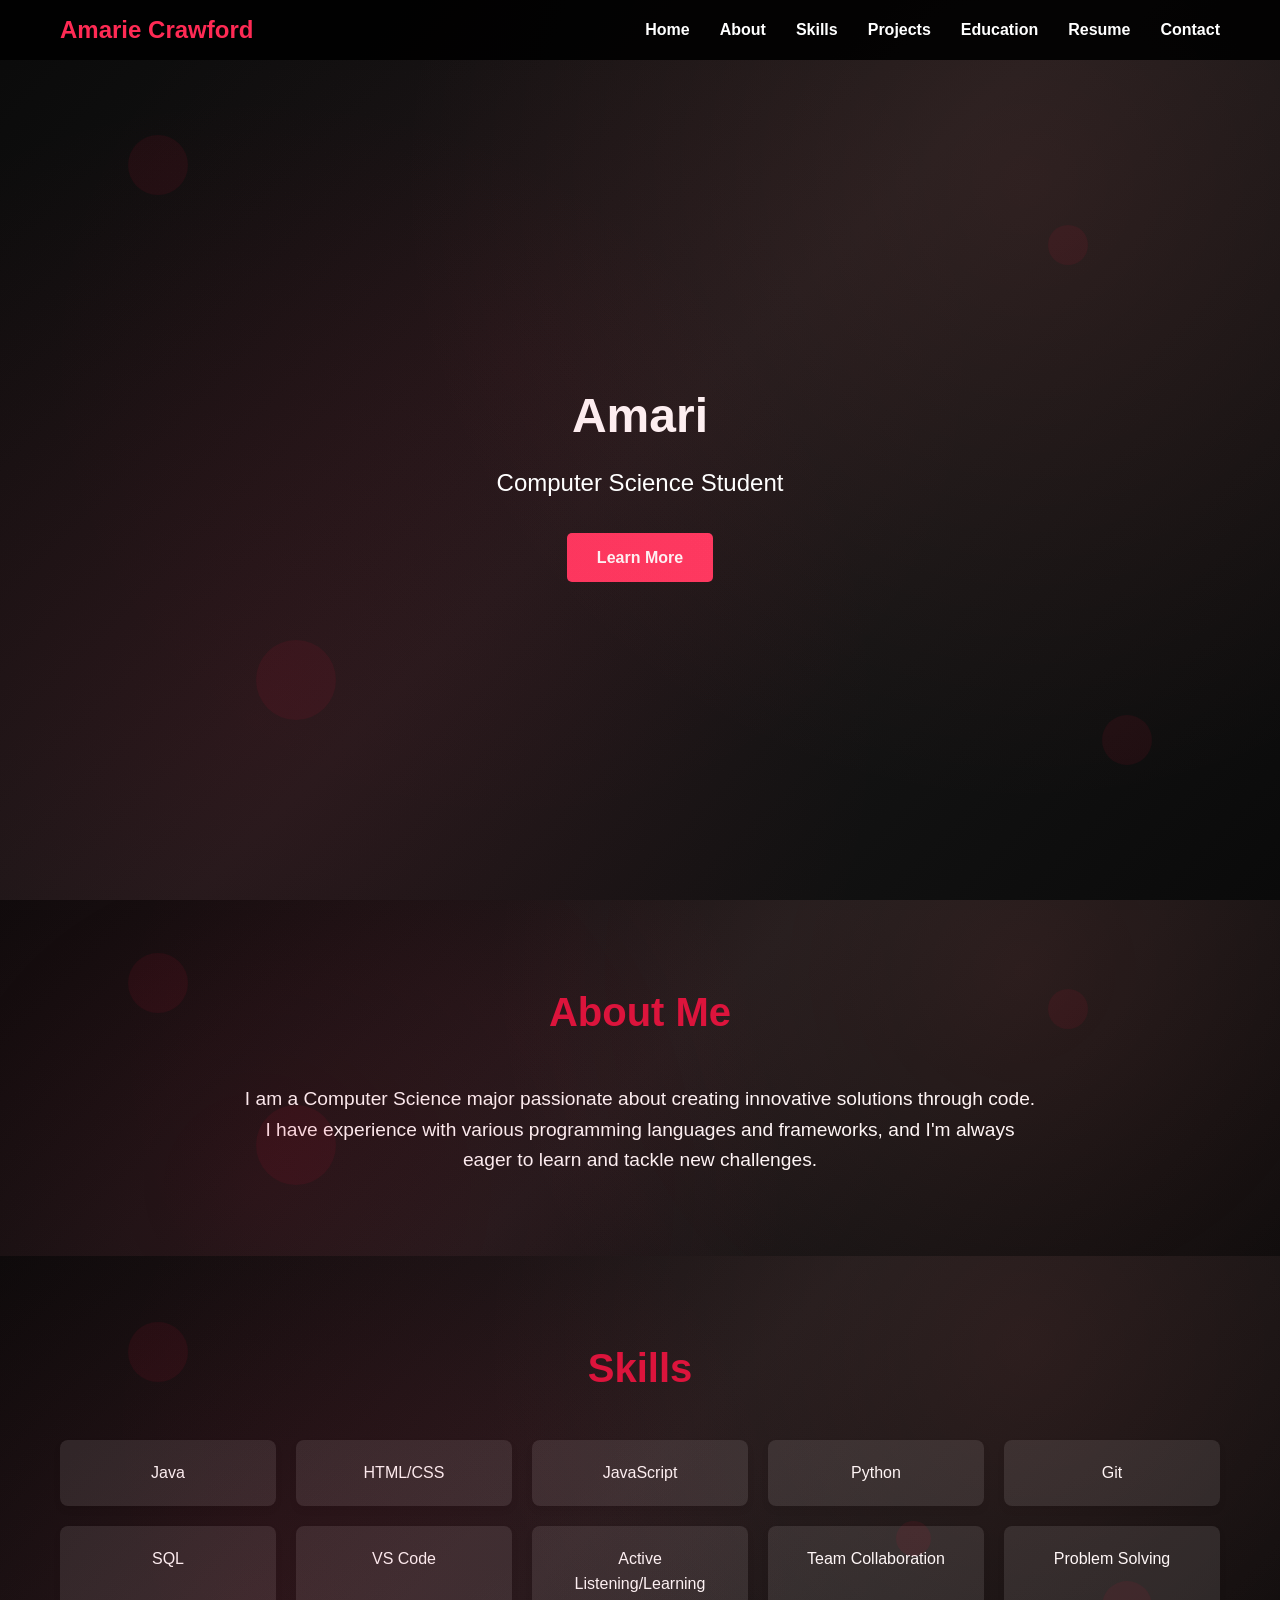
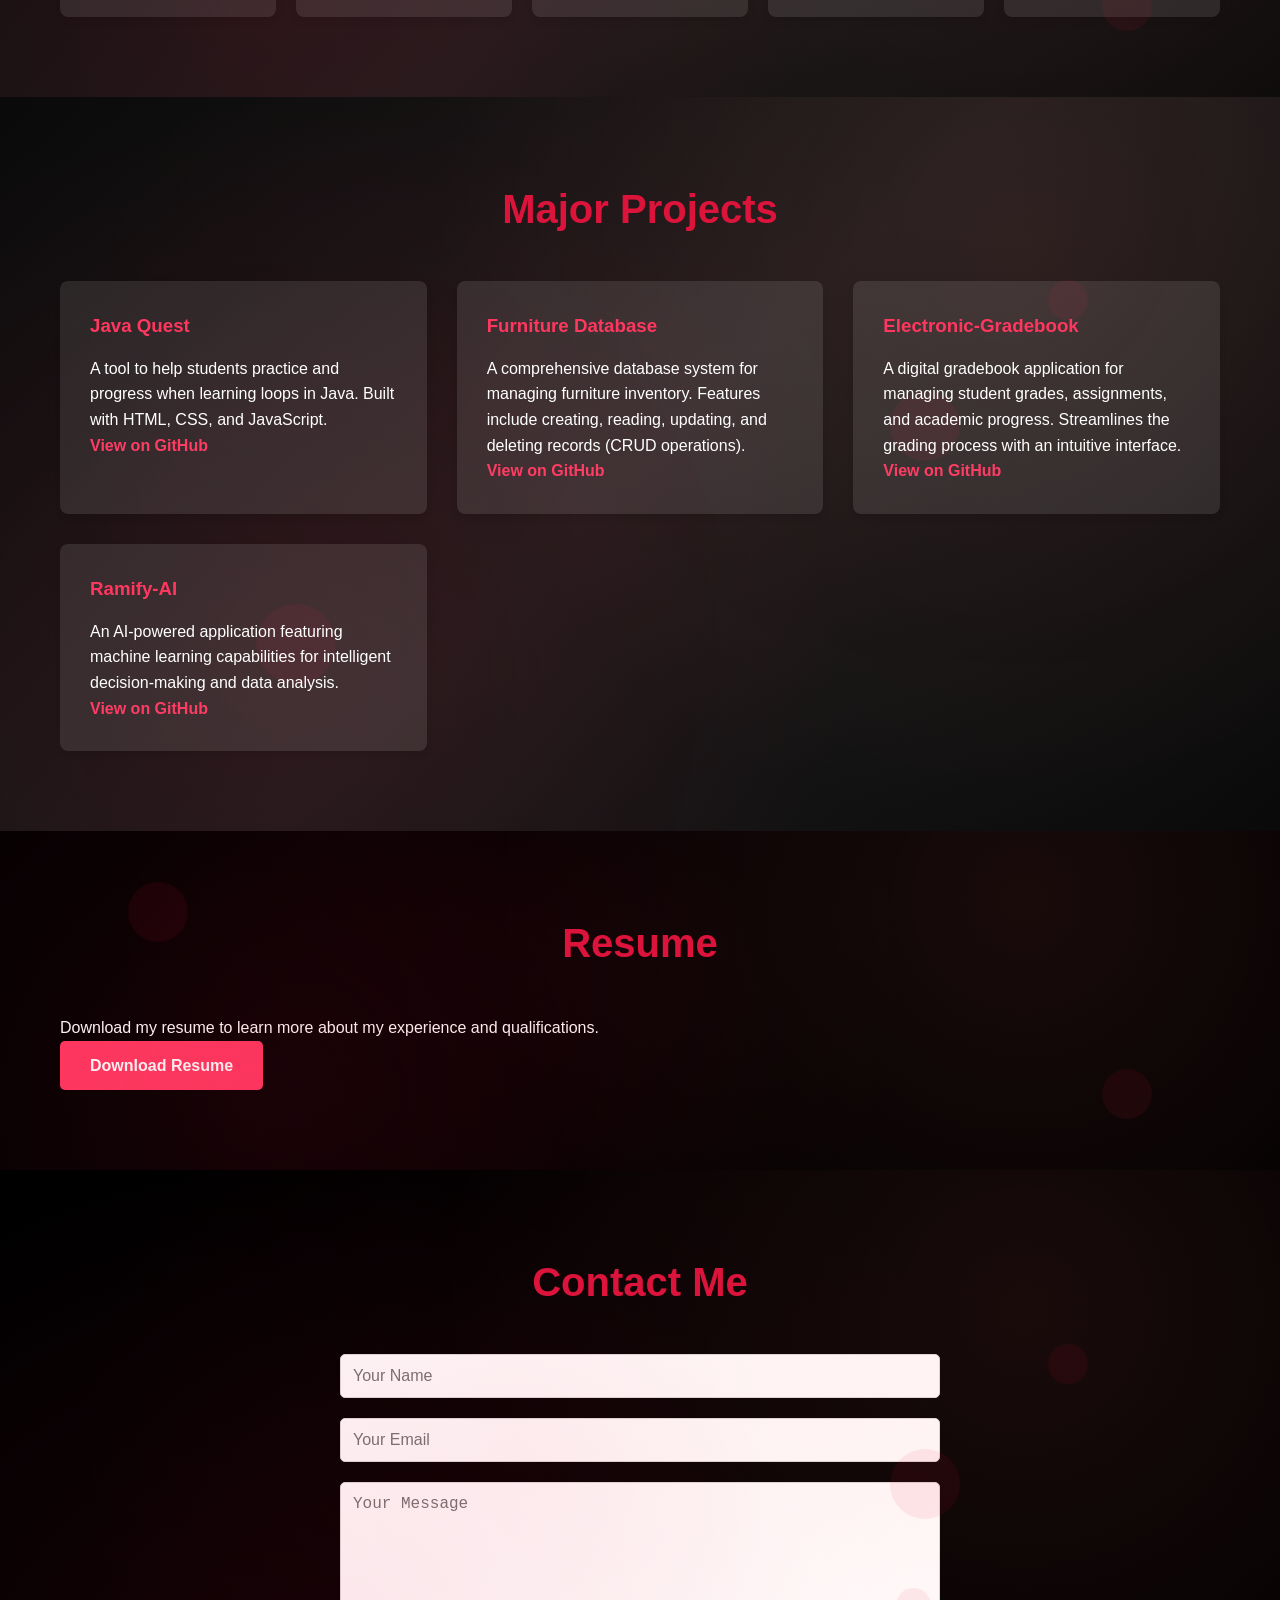
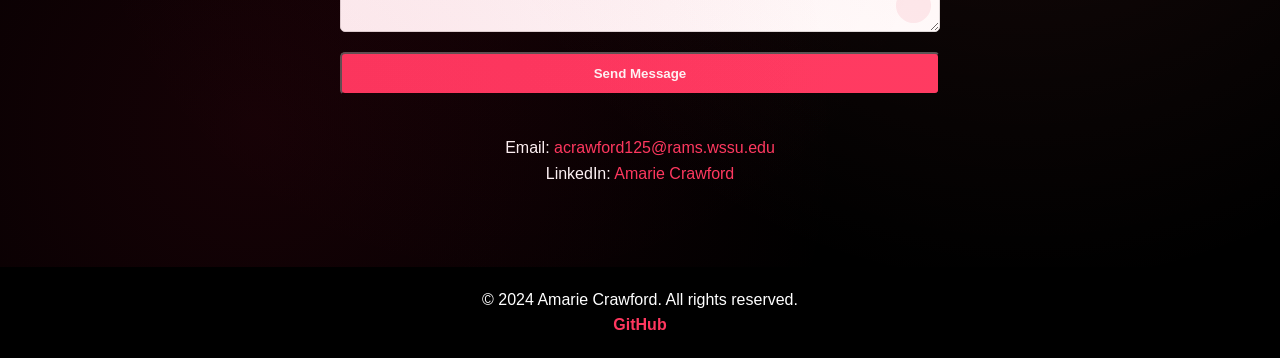
<file: index.html>
<!DOCTYPE html>
<html lang="en">
<head>
    <meta charset="UTF-8">
    <meta name="viewport" content="width=device-width, initial-scale=1.0">
    <title>Amarie Crawford - Portfolio</title>
    <link rel="stylesheet" href="styles.css">
</head>
<body>
    <nav>
        <div class="nav-container">
            <div class="logo">Amarie Crawford</div>
            <div class="hamburger" id="hamburger">
                <span></span>
                <span></span>
                <span></span>
            </div>
            <ul class="nav-menu" id="nav-menu">
                <li><a href="#hero">Home</a></li>
                <li><a href="about.html">About</a></li>
                <li><a href="#skills">Skills</a></li>
                <li><a href="#projects">Projects</a></li>
                <li><a href="education.html">Education</a></li>
                <li><a href="#resume">Resume</a></li>
                <li><a href="#contact">Contact</a></li>
            </ul>
        </div>
    </nav>
    <header id="hero">
        <div class="section-shapes">
            <div class="section-shape shape-1"></div>
            <div class="section-shape shape-2"></div>
            <div class="section-shape shape-3"></div>
            <div class="section-shape shape-4"></div>
        </div>
        <div class="hero-content">
            <h1>Amarie Crawford</h1>
            <p>Computer Science Student</p>
            <a href="#about" class="cta-button">Learn More</a>
        </div>
    </header>

    <section id="about">
        <div class="section-shapes">
            <div class="section-shape shape-1"></div>
            <div class="section-shape shape-2"></div>
            <div class="section-shape shape-3"></div>
        </div>
        <div class="container">
            <h2>About Me</h2>
            <p>I am a Computer Science major passionate about creating innovative solutions through code. I have experience with various programming languages and frameworks, and I'm always eager to learn and tackle new challenges.</p>
        </div>
    </section>

    <section id="skills">
        <div class="section-shapes">
            <div class="section-shape shape-1"></div>
            <div class="section-shape shape-4"></div>
            <div class="section-shape shape-5"></div>
        </div>
        <div class="container">
            <h2>Skills</h2>
            <div class="skills-grid">
                <div class="skill-item">Java</div>
                <div class="skill-item">HTML/CSS</div>
                <div class="skill-item">JavaScript</div>
                <div class="skill-item">Python</div>
                <div class="skill-item">Git</div>
                <div class="skill-item">SQL</div>
                <div class="skill-item">VS Code</div>
                <div class="skill-item">Active Listening/Learning</div>
                <div class="skill-item">Team Collaboration</div>
                <div class="skill-item">Problem Solving</div>
            </div>
        </div>
    </section>

    <section id="projects">
        <div class="section-shapes">
            <div class="section-shape shape-2"></div>
            <div class="section-shape shape-3"></div>
            <div class="section-shape shape-6"></div>
        </div>
        <div class="container">
            <h2>Major Projects</h2>
            <div class="projects-grid">
                <div class="project-card">
                    <h3>Java Quest</h3>
                    <p>A tool to help students practice and progress when learning loops in Java. Built with HTML, CSS, and JavaScript.</p>
                    <a href="https://github.com/amariecr/java-quest" target="_blank" class="project-link">View on GitHub</a>
                </div>
                <div class="project-card">
                    <h3>Furniture Database</h3>
                    <p>A comprehensive database system for managing furniture inventory. Features include creating, reading, updating, and deleting records (CRUD operations).</p>
                    <a href="https://github.com/amariecr/furniture-database" target="_blank" class="project-link">View on GitHub</a>
                </div>
                <div class="project-card">
                    <h3>Electronic-Gradebook</h3>
                    <p>A digital gradebook application for managing student grades, assignments, and academic progress. Streamlines the grading process with an intuitive interface.</p>
                    <a href="https://github.com/amariecr/electronic-gradebook" target="_blank" class="project-link">View on GitHub</a>
                </div>
                <div class="project-card">
                    <h3>Ramify-AI</h3>
                    <p>An AI-powered application featuring machine learning capabilities for intelligent decision-making and data analysis.</p>
                    <a href="https://github.com/amariecr/ramify-ai" target="_blank" class="project-link">View on GitHub</a>
                </div>
                <!-- Add more projects here as needed -->
            </div>
        </div>
    </section>

    <section id="resume">
        <div class="section-shapes">
            <div class="section-shape shape-1"></div>
            <div class="section-shape shape-4"></div>
        </div>
        <div class="container">
            <h2>Resume</h2>
            <p>Download my resume to learn more about my experience and qualifications.</p>
            <a href="resume.pdf" download class="cta-button">Download Resume</a>
            <!-- Placeholder for resume upload/display -->
        </div>
    </section>

    <section id="contact">
        <div class="section-shapes">
            <div class="section-shape shape-2"></div>
            <div class="section-shape shape-5"></div>
            <div class="section-shape shape-6"></div>
        </div>
        <div class="container">
            <h2>Contact Me</h2>
            <form id="contact-form">
                <input type="text" placeholder="Your Name" required>
                <input type="email" placeholder="Your Email" required>
                <textarea placeholder="Your Message" required></textarea>
                <button type="submit" class="cta-button">Send Message</button>
            </form>
            <div class="contact-info">
                <p>Email: <a href="mailto:acrawford125@rams.wssu.edu">acrawford125@rams.wssu.edu</a></p>
                <p>LinkedIn: <a href="https://www.linkedin.com/in/amarie-crawford-alc13/" target="_blank">Amarie Crawford</a></p>
            </div>
        </div>
    </section>

    <footer>
        <div class="container">
            <p>&copy; 2024 Amarie Crawford. All rights reserved.</p>
            <a href="https://github.com/amariecr" target="_blank" class="github-link">GitHub</a>
        </div>
    </footer>

    <script src="script.js"></script>
</body>
</html>
</file>
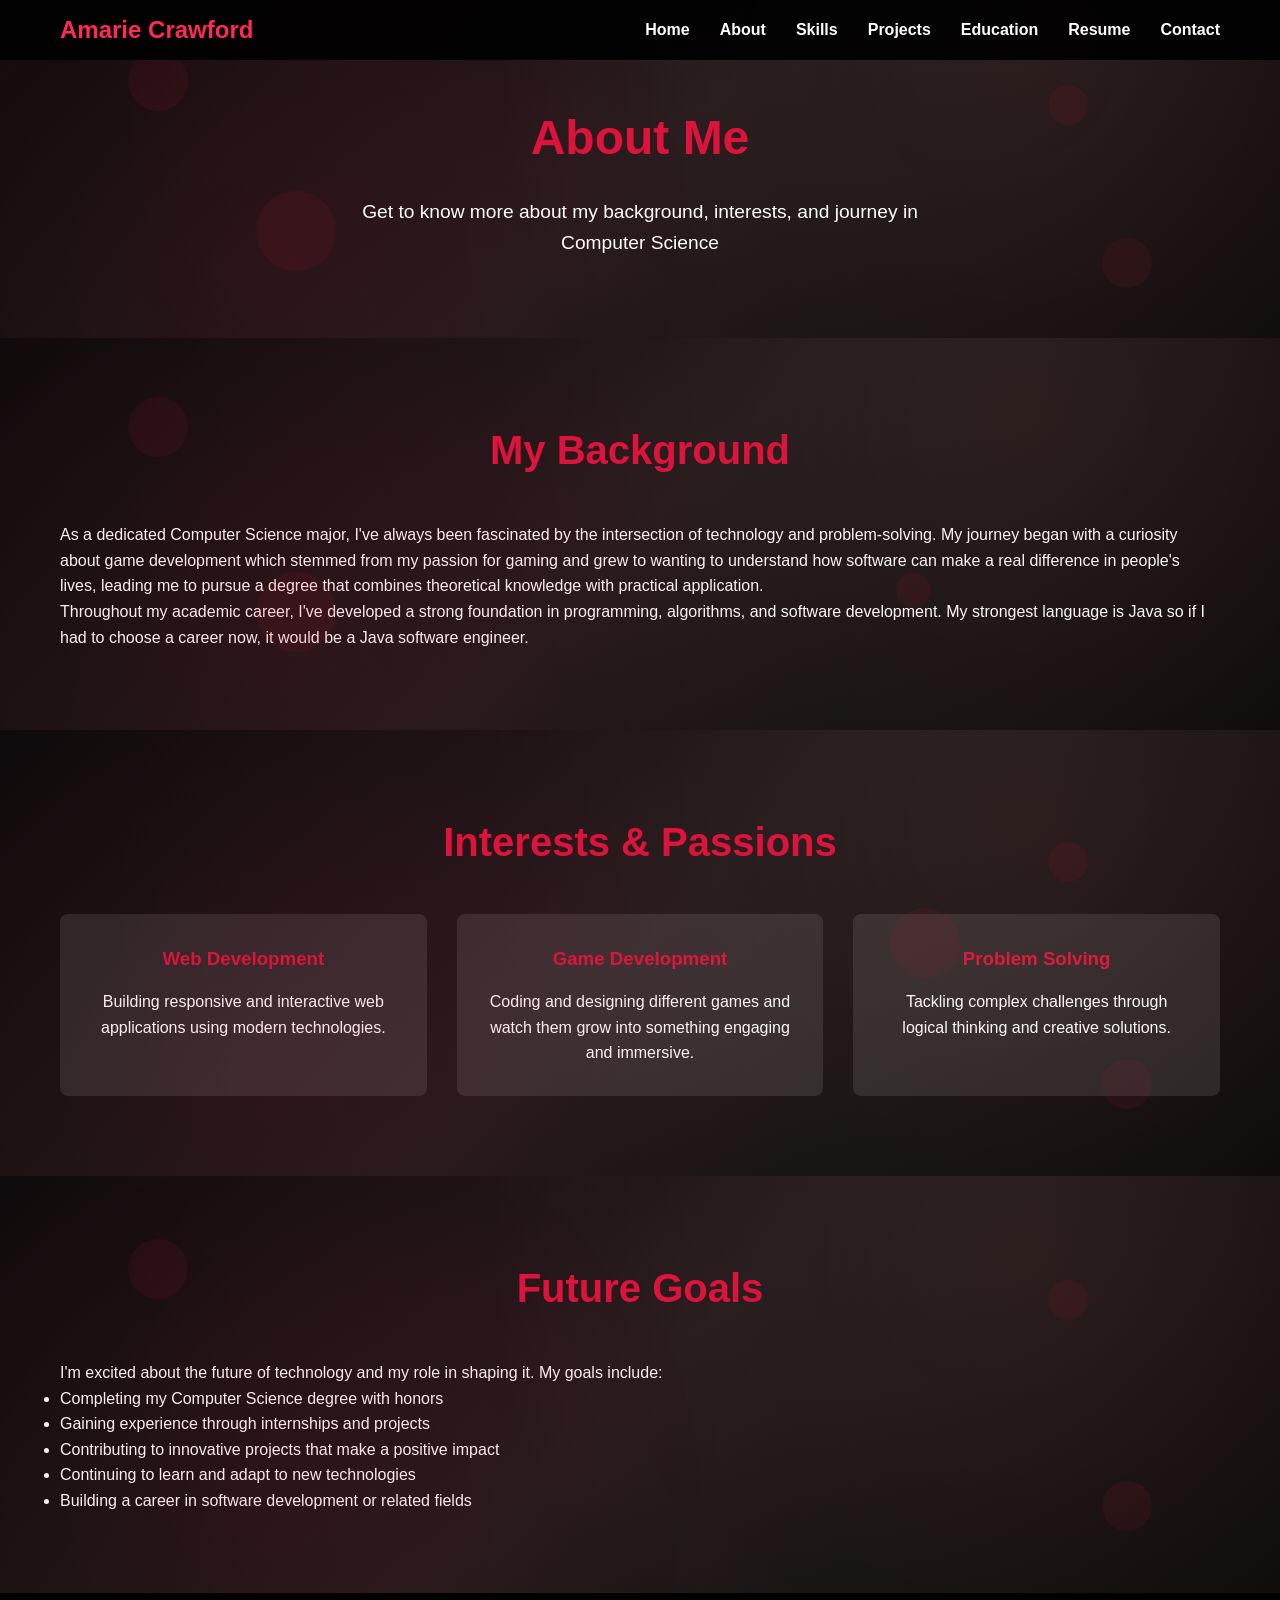
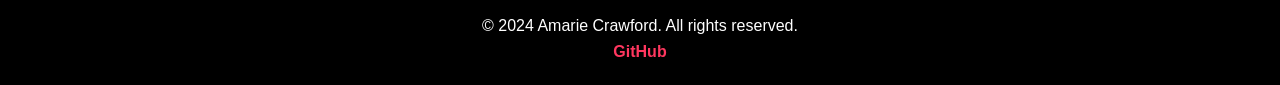
<file: about.html>
<!DOCTYPE html>
<html lang="en">
<head>
    <meta charset="UTF-8">
    <meta name="viewport" content="width=device-width, initial-scale=1.0">
    <title>About - Amarie Crawford</title>
    <link rel="stylesheet" href="styles.css">
</head>
<body>
    <nav>
        <div class="nav-container">
            <div class="logo">Amarie Crawford</div>
            <div class="hamburger" id="hamburger">
                <span></span>
                <span></span>
                <span></span>
            </div>
            <ul class="nav-menu" id="nav-menu">
                <li><a href="index.html">Home</a></li>
                <li><a href="about.html">About</a></li>
                <li><a href="index.html#skills">Skills</a></li>
                <li><a href="index.html#projects">Projects</a></li>
                <li><a href="education.html">Education</a></li>
                <li><a href="index.html#resume">Resume</a></li>
                <li><a href="index.html#contact">Contact</a></li>
            </ul>
        </div>
    </nav>

    <header id="page-header">
        <div class="section-shapes">
            <div class="section-shape shape-1"></div>
            <div class="section-shape shape-2"></div>
            <div class="section-shape shape-3"></div>
            <div class="section-shape shape-4"></div>
        </div>
        <div class="container">
            <h1>About Me</h1>
            <p>Get to know more about my background, interests, and journey in Computer Science</p>
        </div>
    </header>

    <section id="background">
        <div class="section-shapes">
            <div class="section-shape shape-1"></div>
            <div class="section-shape shape-3"></div>
            <div class="section-shape shape-5"></div>
        </div>
        <div class="container">
            <h2>My Background</h2>
            <p>As a dedicated Computer Science major, I've always been fascinated by the intersection of technology and problem-solving. My journey began with a curiosity about game development which stemmed from my passion for gaming and grew to wanting to understand how software can make a real difference in people's lives, leading me to pursue a degree that combines theoretical knowledge with practical application.</p>
            <p>Throughout my academic career, I've developed a strong foundation in programming, algorithms, and software development. My strongest language is Java so if I had to choose a career now, it would be a Java software engineer.</p>
        </div>
    </section>

    <section id="interests">
        <div class="section-shapes">
            <div class="section-shape shape-2"></div>
            <div class="section-shape shape-4"></div>
            <div class="section-shape shape-6"></div>
        </div>
        <div class="container">
            <h2>Interests & Passions</h2>
            <div class="interests-grid">
                <div class="interest-item">
                    <h3>Web Development</h3>
                    <p>Building responsive and interactive web applications using modern technologies.</p>
                </div>
                <div class="interest-item">
                    <h3>Game Development</h3>
                    <p>Coding and designing different games and watch them grow into something engaging and immersive.</p>
                </div>
                <div class="interest-item">
                    <h3>Problem Solving</h3>
                    <p>Tackling complex challenges through logical thinking and creative solutions.</p>
                </div>
            </div>
        </div>
    </section>

    <section id="goals">
        <div class="section-shapes">
            <div class="section-shape shape-1"></div>
            <div class="section-shape shape-2"></div>
            <div class="section-shape shape-4"></div>
        </div>
        <div class="container">
            <h2>Future Goals</h2>
            <p>I'm excited about the future of technology and my role in shaping it. My goals include:</p>
            <ul>
                <li>Completing my Computer Science degree with honors</li>
                <li>Gaining experience through internships and projects</li>
                <li>Contributing to innovative projects that make a positive impact</li>
                <li>Continuing to learn and adapt to new technologies</li>
                <li>Building a career in software development or related fields</li>
            </ul>
        </div>
    </section>

    <footer>
        <div class="container">
            <p>&copy; 2024 Amarie Crawford. All rights reserved.</p>
            <a href="https://github.com/amariecr" target="_blank" class="github-link">GitHub</a>
        </div>
    </footer>

    <script src="script.js"></script>
</body>
</html>
</file>
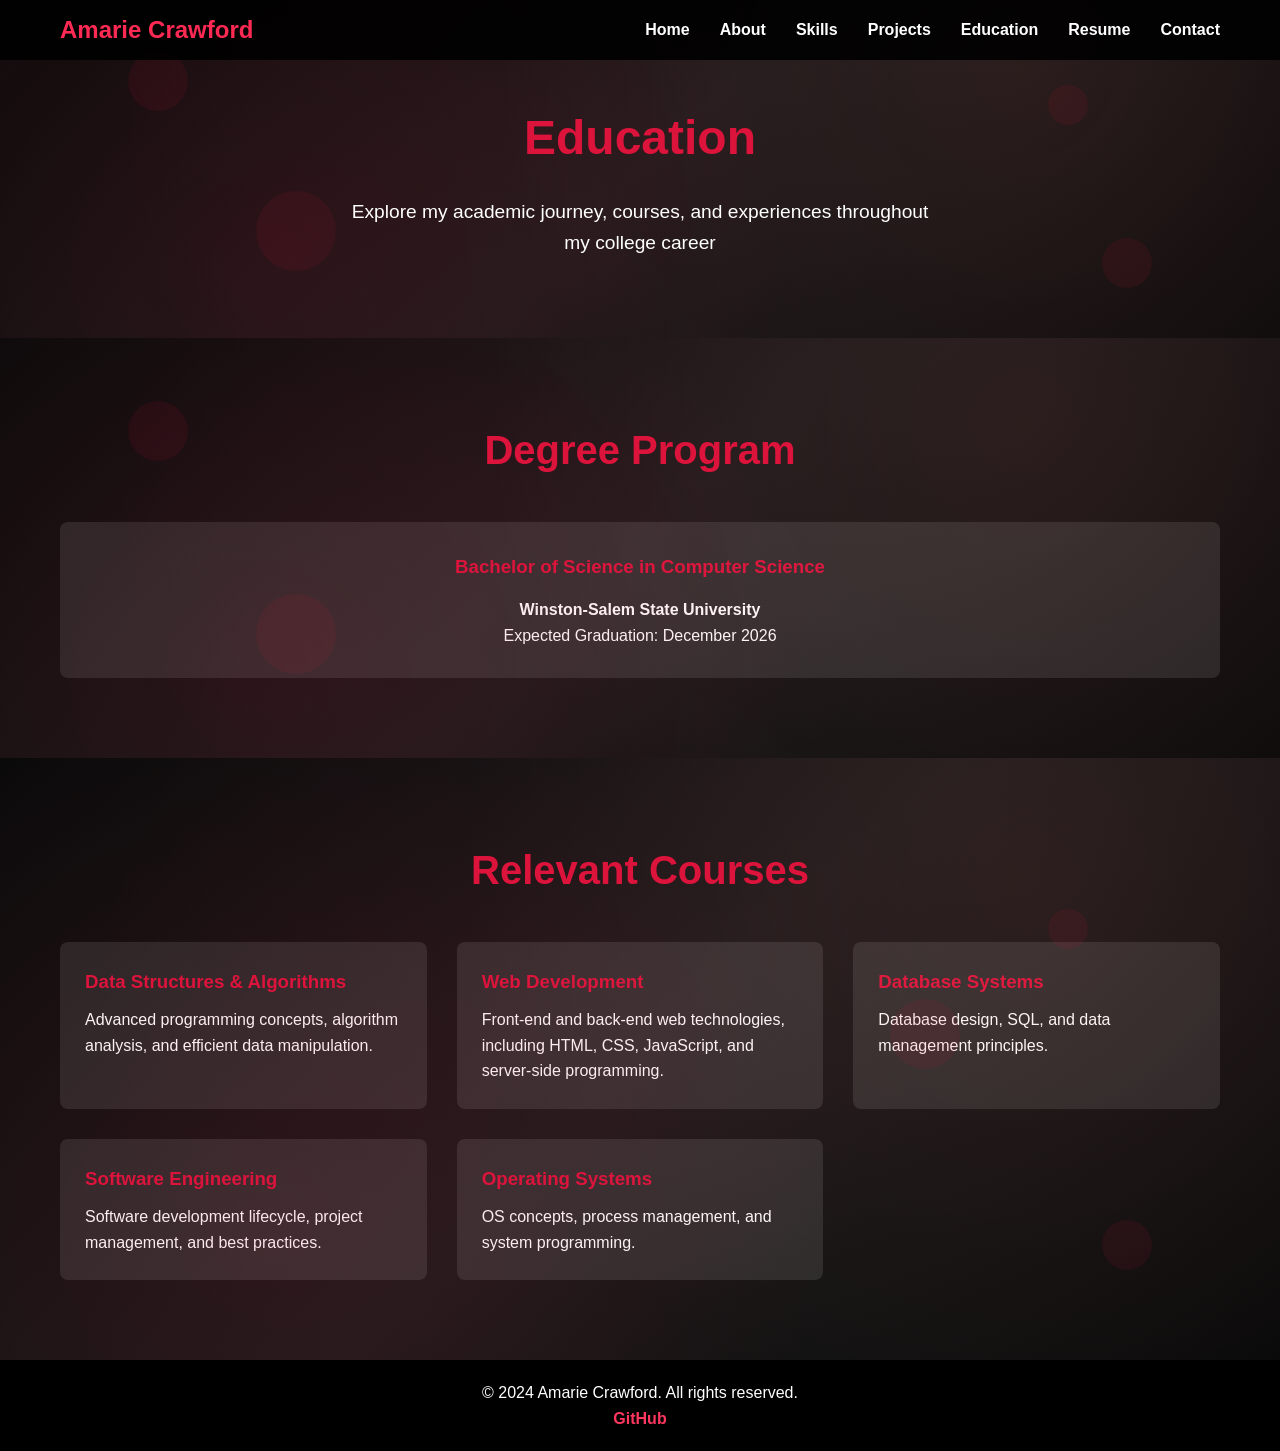
<file: education.html>
<!DOCTYPE html>
<html lang="en">
<head>
    <meta charset="UTF-8">
    <meta name="viewport" content="width=device-width, initial-scale=1.0">
    <title>Education - Amarie Crawford</title>
    <link rel="stylesheet" href="styles.css">
</head>
<body>
    <nav>
        <div class="nav-container">
            <div class="logo">Amarie Crawford</div>
            <div class="hamburger" id="hamburger">
                <span></span>
                <span></span>
                <span></span>
            </div>
            <ul class="nav-menu" id="nav-menu">
                <li><a href="index.html">Home</a></li>
                <li><a href="about.html">About</a></li>
                <li><a href="index.html#skills">Skills</a></li>
                <li><a href="index.html#projects">Projects</a></li>
                <li><a href="education.html">Education</a></li>
                <li><a href="index.html#resume">Resume</a></li>
                <li><a href="index.html#contact">Contact</a></li>
            </ul>
        </div>
    </nav>

    <header id="page-header">
        <div class="section-shapes">
            <div class="section-shape shape-1"></div>
            <div class="section-shape shape-2"></div>
            <div class="section-shape shape-3"></div>
            <div class="section-shape shape-4"></div>
        </div>
        <div class="container">
            <h1>Education</h1>
            <p>Explore my academic journey, courses, and experiences throughout my college career</p>
        </div>
    </header>

    <section id="degree">
        <div class="section-shapes">
            <div class="section-shape shape-1"></div>
            <div class="section-shape shape-3"></div>
        </div>
        <div class="container">
            <h2>Degree Program</h2>
            <div class="degree-info">
                <h3>Bachelor of Science in Computer Science</h3>
                <p><strong>Winston-Salem State University</strong></p>
                <p>Expected Graduation: December 2026</p>
            </div>
        </div>
    </section>

    <section id="courses">
        <div class="section-shapes">
            <div class="section-shape shape-2"></div>
            <div class="section-shape shape-4"></div>
            <div class="section-shape shape-6"></div>
        </div>
        <div class="container">
            <h2>Relevant Courses</h2>
            <div class="courses-grid">
                <div class="course-item">
                    <h3>Data Structures & Algorithms</h3>
                    <p>Advanced programming concepts, algorithm analysis, and efficient data manipulation.</p>
                </div>
                <div class="course-item">
                    <h3>Web Development</h3>
                    <p>Front-end and back-end web technologies, including HTML, CSS, JavaScript, and server-side programming.</p>
                </div>
                <div class="course-item">
                    <h3>Database Systems</h3>
                    <p>Database design, SQL, and data management principles.</p>
                </div>
                <div class="course-item">
                    <h3>Software Engineering</h3>
                    <p>Software development lifecycle, project management, and best practices.</p>
                </div>
                <div class="course-item">
                    <h3>Operating Systems</h3>
                    <p>OS concepts, process management, and system programming.</p>
                </div>
            </div>
        </div>
    </section>


    <footer>
        <div class="container">
            <p>&copy; 2024 Amarie Crawford. All rights reserved.</p>
            <a href="https://github.com/amariecr" target="_blank" class="github-link">GitHub</a>
        </div>
    </footer>

    <script src="script.js"></script>
</body>
</html>
</file>
<file: styles.css>
/* Reset and base styles */
* {
    margin: 0;
    padding: 0;
    box-sizing: border-box;
}

/* Navigation */
nav {
    position: fixed;
    top: 0;
    width: 100%;
    background: rgba(0, 0, 0, 0.9);
    z-index: 1000;
    transition: background 0.3s ease;
}

.nav-container {
    max-width: 1200px;
    margin: 0 auto;
    padding: 0 20px;
    display: flex;
    justify-content: space-between;
    align-items: center;
    height: 60px;
}

.logo {
    font-size: 1.5rem;
    font-weight: bold;
    color: #ff2a54;
}

.hamburger {
    display: none;
    flex-direction: column;
    cursor: pointer;
}

.hamburger span {
    width: 25px;
    height: 3px;
    background: white;
    margin: 3px 0;
    transition: 0.3s;
}

.nav-menu {
    display: flex;
    list-style: none;
}

.nav-menu li {
    margin-left: 30px;
}

.nav-menu a {
    color: white;
    text-decoration: none;
    font-weight: bold;
    transition: color 0.3s ease;
}

.nav-menu a:hover {
    color: #ff3960;
}

body {
    font-family: 'Arial', sans-serif;
    line-height: 1.6;
    color: white;
    background-color: black;
    overflow-x: hidden;
}

.container {
    max-width: 1200px;
    margin: 0 auto;
    padding: 0 20px;
}

/* Hero Section */
#hero {
    background: linear-gradient(135deg, #0a0a0a 0%, #1a1a1a 50%, #0a0a0a 100%);
    height: 100vh;
    display: flex;
    align-items: center;
    justify-content: center;
    text-align: center;
    color: white;
    position: relative;
    overflow: hidden;
    padding-top: 60px; /* Account for fixed nav */
}

#hero::before {
    content: '';
    position: absolute;
    top: 0;
    left: 0;
    right: 0;
    bottom: 0;
    background: 
        radial-gradient(circle at 20% 80%, rgba(220, 20, 60, 0.1) 0%, transparent 50%),
        radial-gradient(circle at 80% 20%, rgba(255, 107, 107, 0.1) 0%, transparent 50%),
        radial-gradient(circle at 40% 40%, rgba(220, 20, 60, 0.05) 0%, transparent 50%);
    pointer-events: none;
}

.hero-content h1 {
    font-size: 3rem;
    margin-bottom: 10px;
    animation: fadeInUp 1s ease-out;
}

.hero-content p {
    font-size: 1.5rem;
    margin-bottom: 30px;
    animation: fadeInUp 1s ease-out 0.3s both;
}

.cta-button {
    display: inline-block;
    background-color: #ff3961;
    color: white;
    padding: 12px 30px;
    text-decoration: none;
    border-radius: 5px;
    transition: all 0.3s ease;
    font-weight: bold;
}

.cta-button:hover {
    background-color: #ff4949;
    transform: translateY(-2px);
    box-shadow: 0 5px 15px rgba(220, 20, 60, 0.4);
}

/* Sections */
section {
    padding: 80px 0;
    opacity: 0;
    transform: translateY(30px);
    transition: all 0.6s ease;
    background: linear-gradient(135deg, #0a0a0a 0%, #1a1a1a 50%, #0a0a0a 100%);
    color: white;
    position: relative;
    overflow: hidden;
}

section::before {
    content: '';
    position: absolute;
    top: 0;
    left: 0;
    right: 0;
    bottom: 0;
    background: 
        radial-gradient(circle at 20% 80%, rgba(220, 20, 60, 0.1) 0%, transparent 50%),
        radial-gradient(circle at 80% 20%, rgba(255, 107, 107, 0.1) 0%, transparent 50%),
        radial-gradient(circle at 40% 40%, rgba(220, 20, 60, 0.05) 0%, transparent 50%);
    pointer-events: none;
}

.section-shapes {
    position: absolute;
    top: 0;
    left: 0;
    width: 100%;
    height: 100%;
    overflow: hidden;
    pointer-events: none;
}

.section-shape {
    position: absolute;
    background: rgba(220, 20, 60, 0.08);
    border-radius: 50%;
    animation: float 8s ease-in-out infinite;
}

.section-shape.shape-1 { width: 60px; height: 60px; top: 15%; left: 10%; animation-delay: 0s; }
.section-shape.shape-2 { width: 40px; height: 40px; top: 25%; right: 15%; animation-delay: 2s; }
.section-shape.shape-3 { width: 80px; height: 80px; bottom: 20%; left: 20%; animation-delay: 4s; }
.section-shape.shape-4 { width: 50px; height: 50px; bottom: 15%; right: 10%; animation-delay: 1s; }
.section-shape.shape-5 { width: 35px; height: 35px; top: 60%; left: 70%; animation-delay: 3s; }
.section-shape.shape-6 { width: 70px; height: 70px; top: 40%; right: 25%; animation-delay: 5s; }

section.animate {
    opacity: 1;
    transform: translateY(0);
}

section h2 {
    text-align: center;
    font-size: 2.5rem;
    margin-bottom: 40px;
    color: #DC143C;
    position: relative;
    z-index: 2;
}

/* About */
#about p {
    font-size: 1.2rem;
    text-align: center;
    max-width: 800px;
    margin: 0 auto;
}

/* Skills */
.skills-grid {
    display: grid;
    grid-template-columns: repeat(auto-fit, minmax(200px, 1fr));
    gap: 20px;
    margin-top: 40px;
}

.skill-item {
    background: rgba(255, 255, 255, 0.1);
    padding: 20px;
    border-radius: 8px;
    text-align: center;
    box-shadow: 0 4px 6px rgba(0, 0, 0, 0.1);
    transition: transform 0.3s ease, box-shadow 0.3s ease;
}

.skill-item:hover {
    transform: translateY(-5px);
    box-shadow: 0 8px 15px rgba(0, 0, 0, 0.2);
}

/* Projects */
.projects-grid {
    display: grid;
    grid-template-columns: repeat(auto-fit, minmax(300px, 1fr));
    gap: 30px;
    margin-top: 40px;
}

.project-card {
    background: rgba(255, 255, 255, 0.1);
    padding: 30px;
    border-radius: 8px;
    box-shadow: 0 4px 6px rgba(0, 0, 0, 0.1);
    transition: transform 0.3s ease, box-shadow 0.3s ease;
    position: relative;
    overflow: hidden;
}

.project-card::before {
    content: '';
    position: absolute;
    top: 0;
    left: -100%;
    width: 100%;
    height: 100%;
    background: linear-gradient(90deg, transparent, rgba(220, 20, 60, 0.1), transparent);
    transition: left 0.5s;
}

.project-card:hover::before {
    left: 100%;
}

.project-card:hover {
    transform: translateY(-10px);
    box-shadow: 0 15px 30px rgba(0, 0, 0, 0.2);
}

.project-card h3 {
    color: #ff375f;
    margin-bottom: 15px;
}

.project-link {
    color: #ff3d64;
    text-decoration: none;
    font-weight: bold;
    transition: color 0.3s ease;
}

.project-link:hover {
    color: #ff4646;
}

/* Resume */
#resume {
    background: black;
}

/* Contact */
#contact {
    background: black;
}

#contact-form {
    max-width: 600px;
    margin: 0 auto;
    display: flex;
    flex-direction: column;
    gap: 20px;
}

#contact-form input,
#contact-form textarea {
    padding: 12px;
    border: 1px solid #ddd;
    border-radius: 5px;
    font-size: 1rem;
}

#contact-form textarea {
    height: 150px;
    resize: vertical;
}

.contact-info {
    text-align: center;
    margin-top: 40px;
}

.contact-info a {
    color: #ff3960;
    text-decoration: none;
}

.contact-info a:hover {
    text-decoration: underline;
}

/* Footer */
footer {
    background: black;
    color: white;
    text-align: center;
    padding: 20px 0;
}

/* Page Header for separate pages */
#page-header {
    background: linear-gradient(135deg, #0a0a0a 0%, #1a1a1a 50%, #0a0a0a 100%);
    color: white;
    padding: 100px 0 80px;
    text-align: center;
    position: relative;
    overflow: hidden;
}

#page-header::before {
    content: '';
    position: absolute;
    top: 0;
    left: 0;
    right: 0;
    bottom: 0;
    background:
        radial-gradient(circle at 20% 80%, rgba(220, 20, 60, 0.1) 0%, transparent 50%),
        radial-gradient(circle at 80% 20%, rgba(255, 107, 107, 0.1) 0%, transparent 50%),
        radial-gradient(circle at 40% 40%, rgba(220, 20, 60, 0.05) 0%, transparent 50%);
    pointer-events: none;
}

#page-header .container {
    position: relative;
    z-index: 2;
}

#page-header h1 {
    font-size: 3rem;
    margin-bottom: 20px;
    color: #DC143C;
}

#page-header p {
    font-size: 1.2rem;
    max-width: 600px;
    margin: 0 auto;
}

/* Interests Grid */
.interests-grid {
    display: grid;
    grid-template-columns: repeat(auto-fit, minmax(250px, 1fr));
    gap: 30px;
    margin-top: 40px;
}

.interest-item {
    background: rgba(255, 255, 255, 0.1);
    padding: 30px;
    border-radius: 8px;
    text-align: center;
    transition: transform 0.3s ease;
}

.interest-item:hover {
    transform: translateY(-5px);
}

.interest-item h3 {
    color: #DC143C;
    margin-bottom: 15px;
}

/* Courses Grid */
.courses-grid {
    display: grid;
    grid-template-columns: repeat(auto-fit, minmax(300px, 1fr));
    gap: 30px;
    margin-top: 40px;
}

.course-item {
    background: rgba(255, 255, 255, 0.1);
    padding: 25px;
    border-radius: 8px;
    transition: transform 0.3s ease;
}

.course-item:hover {
    transform: translateY(-5px);
}

.course-item h3 {
    color: #DC143C;
    margin-bottom: 10px;
}

/* Experience Items */
.experience-item {
    background: rgba(255, 255, 255, 0.1);
    padding: 30px;
    border-radius: 8px;
    margin-bottom: 30px;
}

.experience-item h3 {
    color: #DC143C;
    margin-bottom: 10px;
}

.experience-item ul {
    margin-top: 15px;
}

.experience-item li {
    margin-bottom: 8px;
}

/* Degree Info */
.degree-info {
    background: rgba(255, 255, 255, 0.1);
    padding: 30px;
    border-radius: 8px;
    text-align: center;
}

.degree-info h3 {
    color: #DC143C;
    margin-bottom: 15px;
}

.github-link {
    color: #ff375f;
    text-decoration: none;
    font-weight: bold;
}

.github-link:hover {
    color: #ff4141;
}

/* Animations */
@keyframes fadeInUp {
    from {
        opacity: 0;
        transform: translateY(30px);
    }
    to {
        opacity: 1;
        transform: translateY(0);
    }
}

/* Responsive */
@media (max-width: 768px) {
    .hamburger {
        display: flex;
    }

    .nav-menu {
        position: fixed;
        left: -100%;
        top: 60px;
        flex-direction: column;
        background: rgba(0, 0, 0, 0.9);
        width: 100%;
        text-align: center;
        transition: 0.3s;
        padding: 20px 0;
    }

    .nav-menu.active {
        left: 0;
    }

    .nav-menu li {
        margin: 10px 0;
    }

    .hamburger.active span:nth-child(1) {
        transform: rotate(-45deg) translate(-5px, 6px);
    }

    .hamburger.active span:nth-child(2) {
        opacity: 0;
    }

    .hamburger.active span:nth-child(3) {
        transform: rotate(45deg) translate(-5px, -6px);
    }

    .hero-content h1 {
        font-size: 2rem;
    }
    
    .hero-content p {
        font-size: 1.2rem;
    }
    
    .section-shapes,
    #page-header .section-shapes {
        display: none;
    }

    section h2 {
        font-size: 2rem;
    }
    
    .projects-grid {
        grid-template-columns: 1fr;
    }
}
</file>
